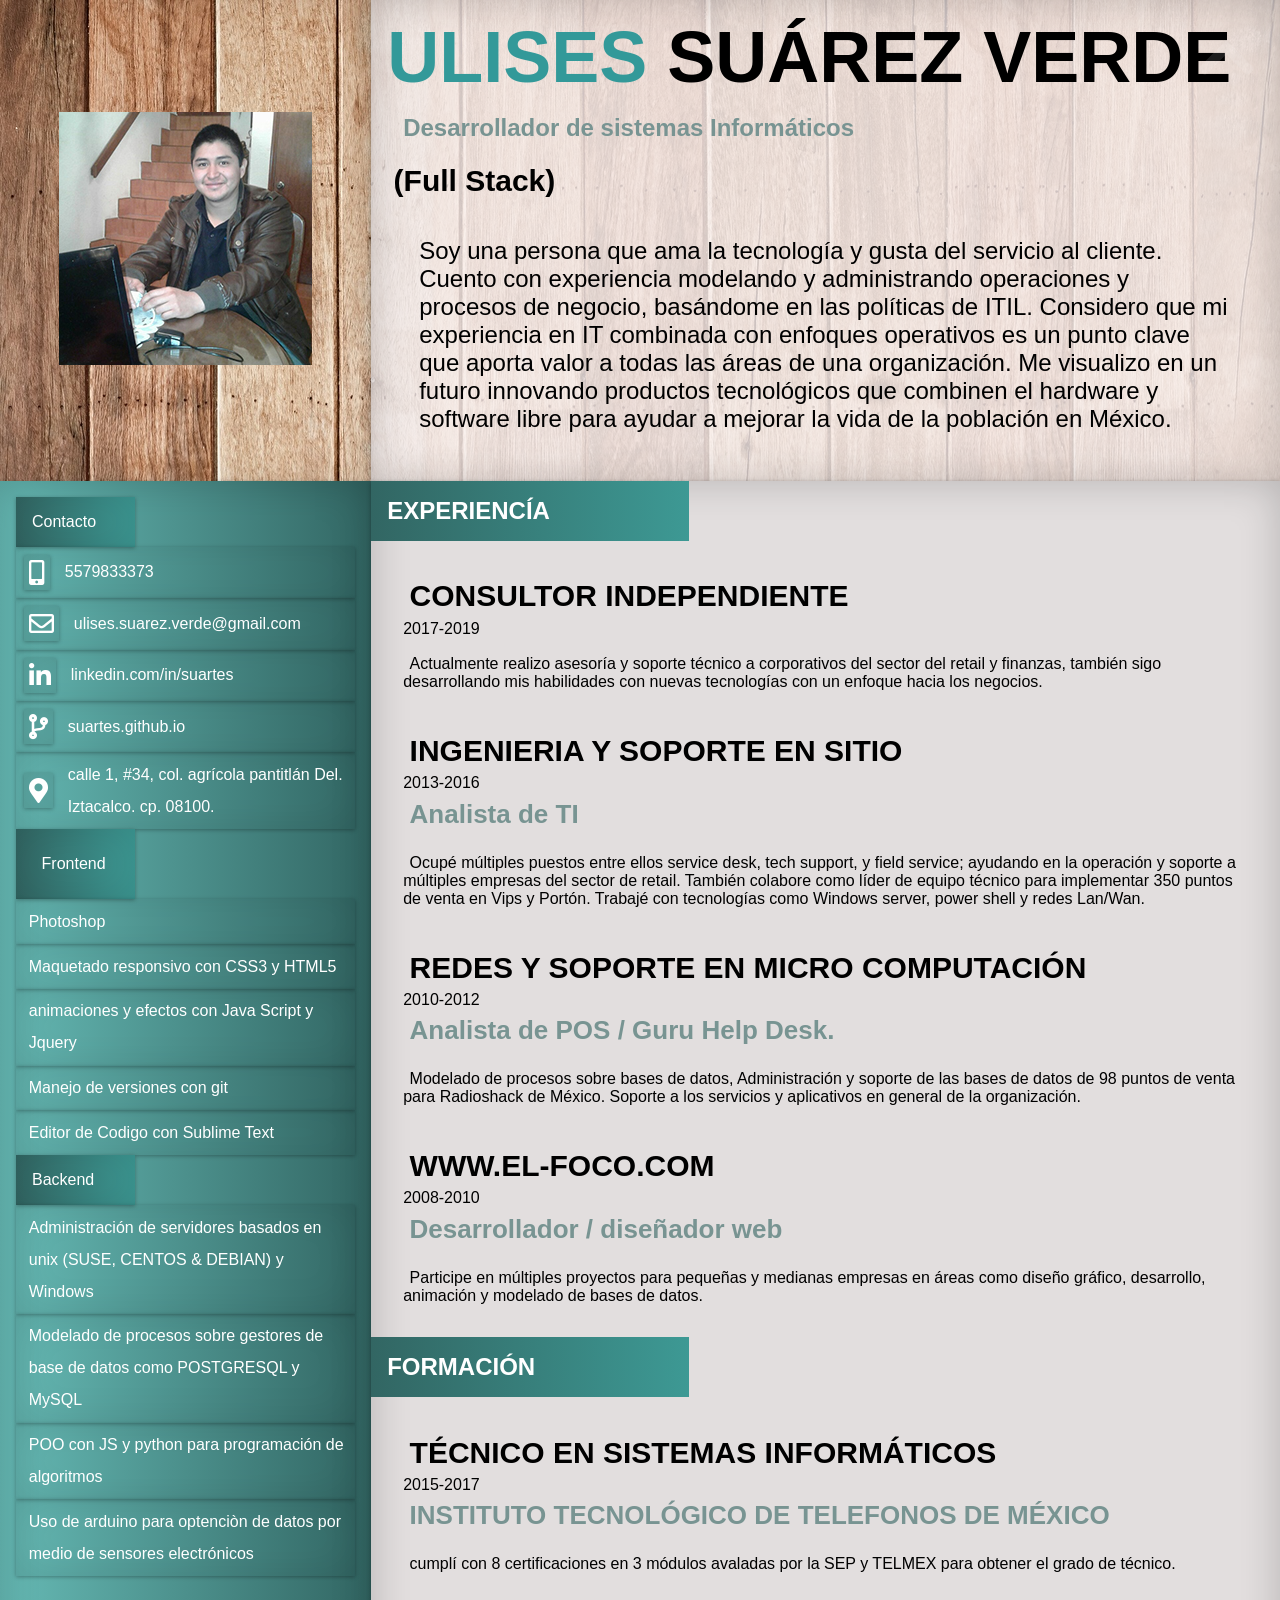
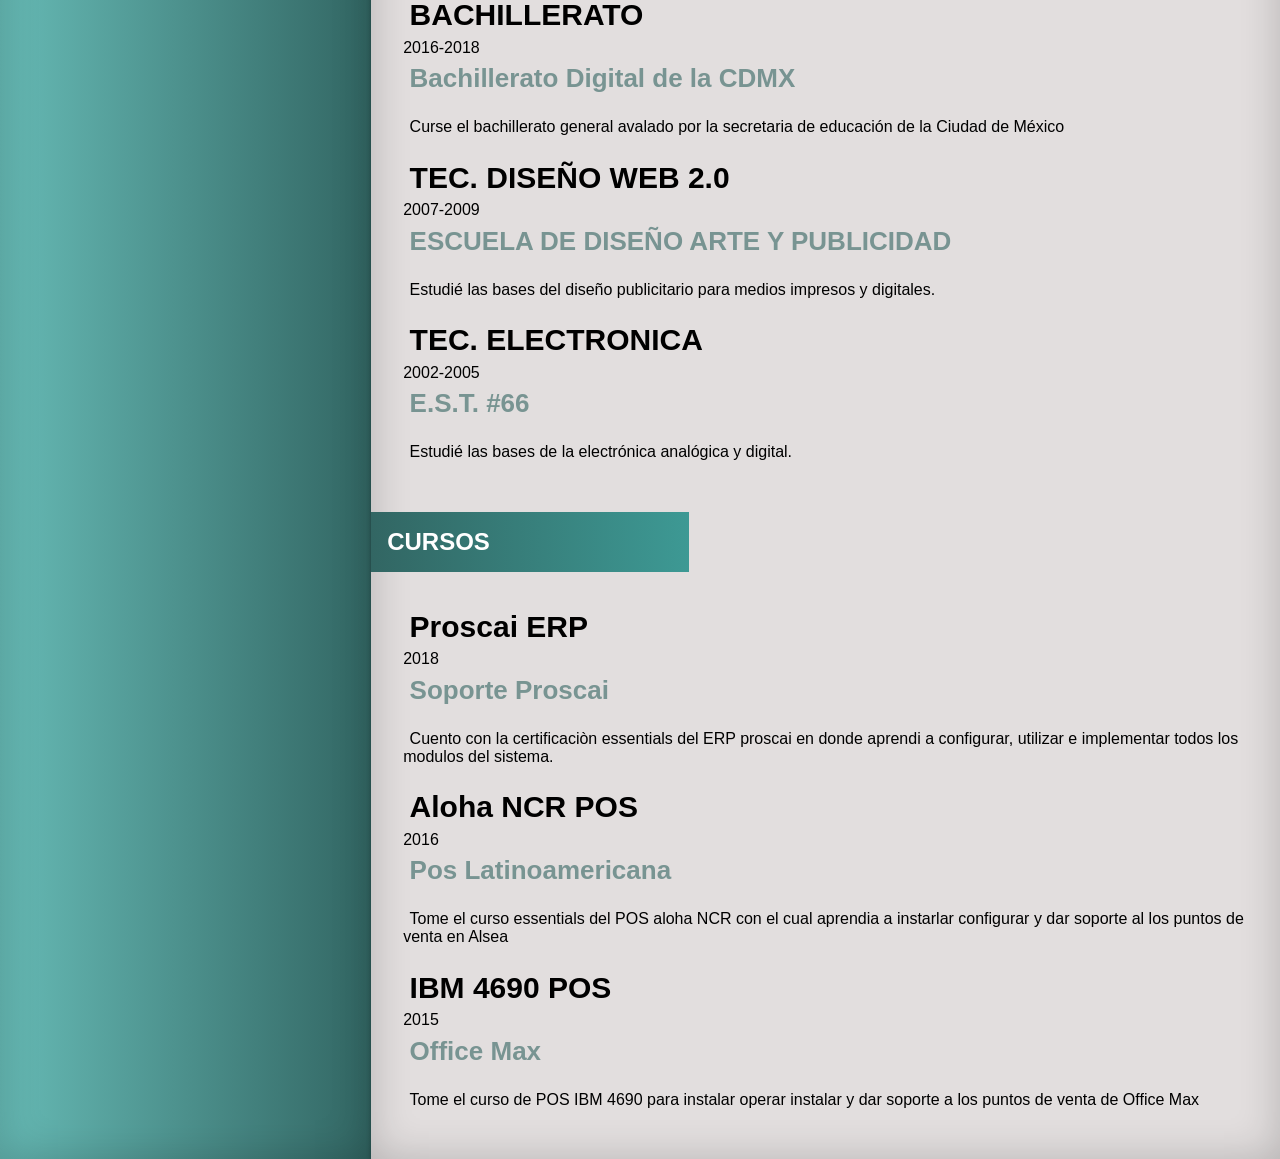
<file: index.html>
<!DOCTYPE html>
<html lang="es">
<head>
	<meta charset="utf-8">
	<meta name="viewport" content="width=device-width, user-scalable=no, initial-scale=1.0,">
	<title>	cv Ulises Suárez Verde</title>
	<link rel="stylesheet" type="text/css" href="css/stilos.css">
	<link rel="stylesheet" href="https://use.fontawesome.com/releases/v5.6.3/css/all.css" integrity="sha384-UHRtZLI+pbxtHCWp1t77Bi1L4ZtiqrqD80Kn4Z8NTSRyMA2Fd33n5dQ8lWUE00s/" crossorigin="anonymous">
	<script type="text/javascript" src="js/jquery.js"></script>
	<script type="text/javascript" src="js/main1.js"></script>
</head>
<body>
	<header class="header">
		<a href="" class="scroll-to-top fas fa-chevron-up"></a>
		<div class="foto">
			<figure>
				<img src="fotos/foto.jpg">
			</figure>
		</div>	
		<div class="perfil">
			<h1 class="logo"><span class="ulises">ULISES </span>SUÁREZ VERDE</h1>
			<h2>Desarrollador de sistemas Informáticos</h2>
			<h3>(Full Stack)</h3>
			<p>Soy una persona que ama la tecnología y gusta del servicio al cliente. Cuento con experiencia modelando y administrando operaciones y procesos de negocio, basándome en las políticas de ITIL. Considero que mi experiencia en IT combinada con enfoques operativos es un punto clave que aporta valor a todas las áreas de una organización. Me visualizo en un futuro innovando productos tecnológicos que combinen el hardware y software libre para ayudar a mejorar la vida de la población en México.
			</p>
		</div>
	</header>
	<section>			
	<main class="contenido">
		<aside class="izquierda">
			<ul class="datos">
				<li class="title">Contacto</li>
				<li class=""><i class="ok fas fa-mobile-alt"></i> <a href="tel:+525539863797">5579833373</a></li>
				<li class=""><i class="ok far fa-envelope"></i><a href="mailto:ulises.suarez.verde@gmail.com">ulises.suarez.verde@gmail.com</a></li>
				<li class=""><i class="ok fab fa-linkedin-in"></i> <a href="https://www.linkedin.com/in/suartes" target="_blank">linkedin.com/in/suartes</a></li>
				<li class=""><i class="ok fas fa-code-branch"></i> <a href="https://suartes.github.io" target="_blank">suartes.github.io </a></li>	
				<li class=""><i class="ok fas fa-map-marker-alt"></i> <a href="https://goo.gl/maps/eqrAGP7TK722" target="_blank">calle 1, #34, col. agrícola pantitlán Del. Iztacalco. cp. 08100.</a></li>
			</ul>
			<ul class="software">
				<li class="title"><a href=" https://capacitateparaelempleo.org/verifica/5p8shqv4z/" target="_blank">Frontend</a></li>
				<li><a href="#">Photoshop</a></li>
				<li><a href="#">Maquetado responsivo con CSS3 y HTML5</a></li>
				<li><a href="#">animaciones y efectos con Java Script y Jquery</a></li>
				<li><a href="#">Manejo de versiones con git</a>
				</li>
				<li><a href="#">Editor de Codigo con Sublime Text</a></li>
			</ul>
			<ul class="software2">
				<li class="title">Backend</li>
				<li><a href="#">Administración de servidores basados en unix (SUSE, CENTOS & DEBIAN) y Windows</a></li>
				<li><a href="#">Modelado de procesos sobre gestores de base de datos como POSTGRESQL y MySQL</a></li>
				<li><a href="#">POO con JS y python para programación de algoritmos</a></li>
				<li><a href="#">Uso 
				de arduino para optenciòn de datos por medio de sensores electrónicos</a></li>
			</ul>		
		</aside>
		<section class="centro">
			<h2 class="title">EXPERIENCÍA</h2>
			<div class="experiencia">		
				<h3>CONSULTOR INDEPENDIENTE</h3><data>2017-2019</data><br>
				<br>
				<span>Actualmente realizo asesoría y soporte técnico a corporativos del sector del retail y finanzas, también sigo desarrollando mis habilidades con nuevas tecnologías con un enfoque hacia los negocios.</span><br>
				<br>		
				<br>
				<h3>INGENIERIA Y SOPORTE EN SITIO</h3>
				<data>2013-2016</data>
				<br>
				<h4>Analista de TI</h4>
				<br>
				<span>Ocupé múltiples puestos entre ellos service desk, tech support, y field service; ayudando en la operación y soporte a múltiples empresas del sector de retail. También colabore como líder de equipo técnico para implementar 350 puntos de venta en Vips y Portón. Trabajé con tecnologías como Windows server, power shell y redes Lan/Wan.</span><br>
				<br>
				<br>
				
				<h3>REDES Y SOPORTE EN MICRO COMPUTACIÓN</h3><data>2010-2012</data><br>
				<H4>Analista de POS / Guru Help Desk.</H4><br>
				<span>Modelado de procesos sobre bases de datos, Administración y soporte    de las bases de datos de 98 puntos de venta para Radioshack de México. Soporte a los servicios y aplicativos en general de la organización. </span><br>
				<br>
				<br>
				<h3>WWW.EL-FOCO.COM</h3><data>2008-2010</data><br>
				<h4>Desarrollador / diseñador web</h4>
				<br>
				<span>Participe en múltiples proyectos para pequeñas y medianas empresas en áreas como diseño gráfico, desarrollo, animación y modelado de bases de datos.</span>	<br>
			</div>
			<h2 class="title">FORMACIÓN</h2>
			<div class="formacion">
				<h3>TÉCNICO EN SISTEMAS INFORMÁTICOS</h3>
				<data>2015-2017</data>
				<br>
				<h4>INSTITUTO TECNOLÓGICO DE TELEFONOS DE MÉXICO</h4>
				<br>
				<span>cumplí con 8 certificaciones en 3 módulos avaladas por la SEP y TELMEX para obtener el grado de técnico.</span>
				<br>
				<br>
				<h3>BACHILLERATO</h3>
				<data>2016-2018</data>
				<br>
				<h4>Bachillerato Digital de la CDMX</h4>
				<br>
				<span>Curse el bachillerato general avalado por la secretaria de educación de la Ciudad de México</span>
				<br>
				<br>
				<h3>TEC. DISEÑO WEB 2.0</h3>
				<data>2007-2009</data>
				<br>
				<h4>ESCUELA DE DISEÑO ARTE Y PUBLICIDAD</h4>
				<br>
				<span>Estudié las bases del diseño publicitario para medios impresos y digitales.</span>
				<br>
				<br>
				<h3>TEC. ELECTRONICA</h3>
				<data>2002-2005</data>
				<br>
				<h4>E.S.T. #66</h4>
				<br>
				<span>Estudié las bases de la electrónica analógica y digital.</span>
				<br>
				<br>
			</div>
			<h2 class="title">CURSOS</h2>
			<div class="cursos">
			<h3>Proscai ERP</h3>
				<data>2018</data>
				<h4>Soporte Proscai</h4>
				<br>
				<span>Cuento con la certificaciòn essentials del ERP proscai en donde aprendi a configurar, utilizar e implementar todos los modulos del sistema.</span>
				<br>
				<br>
			<h3>Aloha NCR POS</h3>
				<data>2016</data>
				<h4>Pos Latinoamericana</h4>
				<br>
				<span>Tome el curso essentials del POS aloha NCR con el cual aprendia a instarlar  configurar y dar soporte al los puntos de venta en Alsea</span>
				<br>
				<br>
			<h3>IBM 4690 POS</h3>
				<data>2015</data>
				<h4>Office Max</h4>
				<br>
				<span>Tome el curso de POS IBM 4690 para instalar operar instalar y dar soporte a los puntos de venta de Office Max</span>
				<br>
				<br>
			</div>
			</div>
						
		</section>
	</main>
</body>
</html>
</file>
<file: css/stilos.css>
html{
	box-sizing: border-box;
	font-family: sans-serif;
	font-size: 1rem;
	background-image: linear-gradient(to top right, #fbdd9f, #faebcc);
}
*,
*:after,
*:before{
	padding: 0;
	margin: 0;
	box-sizing: inherit;

}

a{
	margin-left:.4em;
	padding: .2em;
	border: .2em;
	font-family: sans-serif;
	line-height: 2rem;
}
a:link{ color: #ffff; text-decoration: none}
a:active{ color: #ffff; text-decoration: none}
a:visited{ color: #ffff; text-decoration: none}
a:hover{ color: #dce910; text-decoration: underline}

li{
	display:flex;
	list-style: none;
	align-items: center;
	box-shadow:0 1px 4px rgba(0, 0, 0, 0.3), 0 0 40px rgba(0, 0, 0, 0.1) inset;
	align-items: center;
	padding: .2em;
	border: auto;
	font-family: Verdana, Geneva, sans-serif;
	color:#789492;

}


h2{padding: 1rem;
border: .2rem;
font-family: sans-serif;
color:#789492;}

h3{padding: .4rem;
border: .2rem;
font-family: sans-serif;
font-size: 30px;
}

h4{padding: .4rem;
border: .2rem;
font-family: sans-serif;
color: #789492;
font-size:26px;}




.contenido span {
	padding: .4rem;
	border: .2rem;
	font-size: 1rem;
	font-family:Geneva, Tahoma, Verdana, sans-serif;
}


.perfil h1{
	font-size: 4.5rem;
}
.ulises{
	color:#339999;
}


.ok{
	display: flex;
	color: #ffff;
	align-content: center;
	margin: 5px;
	padding: .2em;
	font-size: 25px;
	padding: .2em;
	box-shadow:0 1px 4px rgba(0, 0, 0, 0.3), 0 0 40px rgba(0, 0, 0, 0.1) inset;

} 

.ok:hover{
	color: #dce910;
	font-size: 30px;
}

.header{
	display: flex;
	height: 35%;
	background-image:url(../fotos/fondo-madera1.jpg);	
	width: 100%;


}
.foto{
	display:flex;
	flex-direction: column;
	align-items: center;
	justify-content: center;
	width: 29%;
	box-shadow:0 1px 4px rgba(0, 0, 0, 0.3), 0 0 40px rgba(0, 0, 0, 0.1) inset;

}
.perfil{
	width: 71%;
	padding: 1rem;
	background-color:rgba(248,241,241, 0.8);
	box-shadow:0 1px 4px rgba(0, 0, 0, 0.3), 0 0 40px rgba(0, 0, 0, 0.2) inset;
	flex-shrink: 0;
}

.perfil p{
	margin: 1rem;
	padding: 1rem;
	font-size: 1.5rem;

}

.contenido{	
	display: flex;

	}

.izquierda{
	display: flex; 
	flex-direction: column;
	padding: 1rem;
	background-image: linear-gradient(to left, #326663, #66bab5);
	width: 29%;
	text-decoration-color: #ffff;
	font-size: 1rem;
	box-shadow:0 1px 4px rgba(0, 0, 0, 0.3), 0 0 40px rgba(0, 0, 0, 0.2) inset;
}




.centro
{
	display: flex;
	flex-direction: column;
	background-color:#e2dede;
	width: 71%; 
	box-shadow:0 1px 4px rgba(0, 0, 0, 0.3), 0 0 40px rgba(0, 0, 0, 0.2) inset;
}

.experiencia{
	flex: 1 1 auto;
	padding:2rem;
	alignment-baseline: auto;
	
	
}
.formacion{
	flex: 1 1 auto;
	padding: 2rem;
}
.cursos{
	flex: 1 1 auto;
	padding: 2rem;
	
}

.title{

	width: 35%;
	padding: 1rem;
	color:#ffff;
	background-image: linear-gradient(to left, #3d9994, #326663);
  	transition: 0.3s;
}

.title:hover{	
	width: 100%;
	font-size: 1.2rem;
}

.sr-only {
  position: absolute;
  width: 1px;
  height: 1px;
  padding: 0;
  margin: -1px;
  overflow: hidden;
  clip: rect(0,0,0,0);
  border: 0;
}

.scroll-to-top{
  text-decoration: none;
  position: fixed; 
  top: .8rem;
  right: .8rem;
  display: none;
  font-size: 4rem;
  color: #555;
}

.scroll-to-top:hover{
  text-decoration:none;
  color: #000;
}


@media screen and (max-width: 640px) {
	.header{
		flex-direction: column;
		align-items: center;
	}

	.logo{

		text-align: center;

	}
	.perfil {
		width: 100%;
		text-align: justify;
	}

	.contenido{
		flex-direction: column;
		align-items: center;
	}

	.centro{
		display: flex;
		order: -1;
		width: 100%;
		text-align:justify;
	}
	.izquierda{
		width: 100%;
		text-align: justify;
	}
	
	.p1{
		font-size:4rem;
		font-style:oblique;
		text-decoration: overline;
	}
	.title{
	display: flex;
	justify-content: center;
	width: 35%;
	padding: 1rem;
	color:#ffff;
	background-image: linear-gradient(to left, #3d9994, #326663);
	width: 100%;
	font-size: 1.2rem;
	
			}

	
}
</file>
